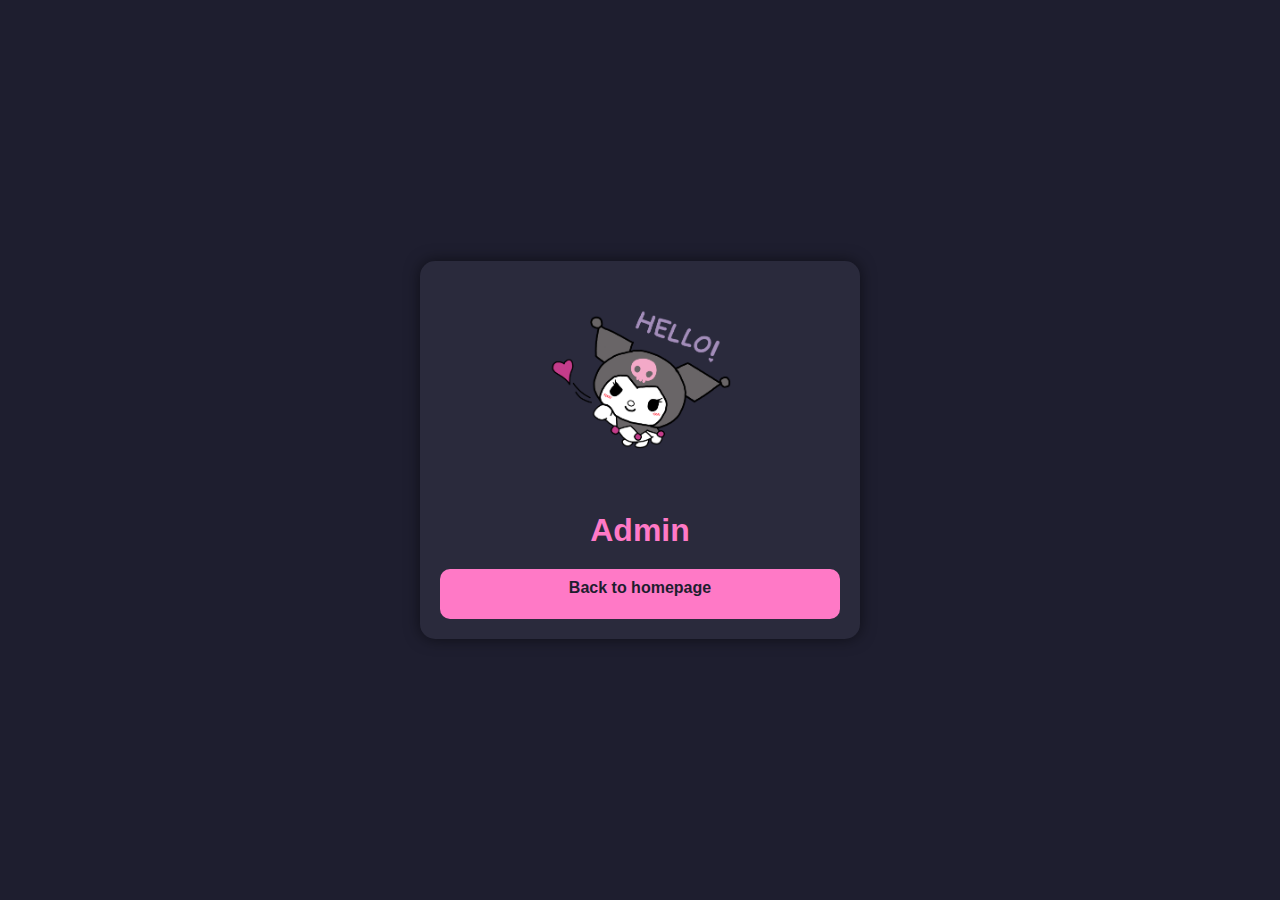
<file: admin.html>
<!DOCTYPE html>
<html lang="en">
<head>
    <meta charset="UTF-8">
    <meta name="viewport" content="width=device-width, initial-scale=1.0">
    <title>Apsay blog Login</title>
    <style>
        body {
            background-color: #1e1e2f;
            color: #e1e1e1;
            font-family: 'Comic Sans MS', cursive, sans-serif;
            display: flex;
            justify-content: center;
            align-items: center;
            height: 100vh;
            margin: 0;
        }

        .login-container {
            background-color: #2a2a3c;
            padding: 20px;
            border-radius: 15px;
            box-shadow: 0px 0px 15px #00000088;
            max-width: 400px;
            width: 100%;
            text-align: center;
        }

        .login-container h1 {
            color: #ff79c6;
            margin-bottom: 20px;
        }

        .login-container img {
            width: 200px;
            height: 200px;
            margin-bottom: 5px;
        }
        .login-container a {
            background-color: #ff79c6;
            padding: 10px;
            margin-top: 10px;
            border: none;
            border-radius: 10px;
            color: #1e1e2f;
            font-weight: bold;
            display: block;
            margin-top: 15px;
            height: 30px;
            width: 95%px;
            text-decoration: none;
            transition: color 0.3s ease;
        }
        

        .login-container a:hover {
            color: #d19fe8;
        }
    </style>
</head>
<body>
    <div class="login-container">
        <img src="kuromi-icon.png" alt="Kuromi Icon" class="Kuromi">
        <h1>Admin</h1>
        <a href="kuromi.html">Back to homepage</a>
    </div>
</body>
</html>
</file>
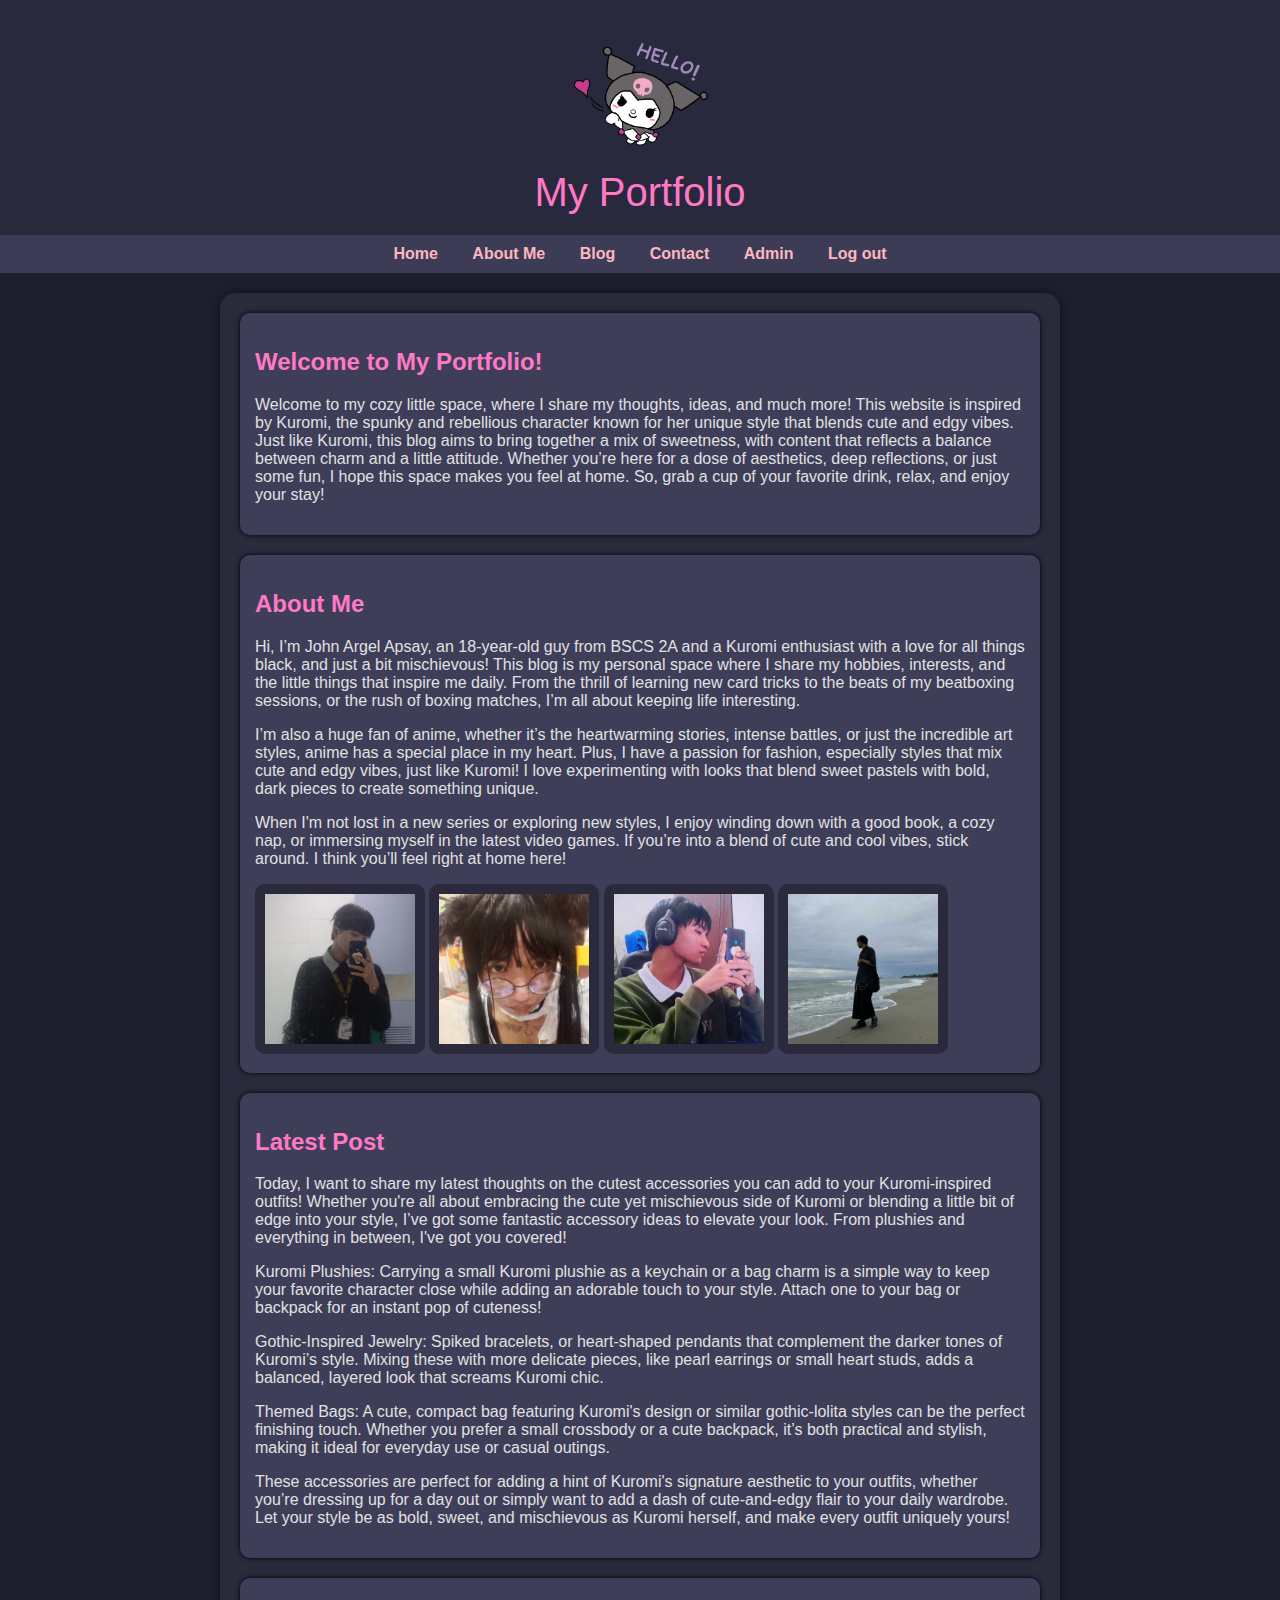
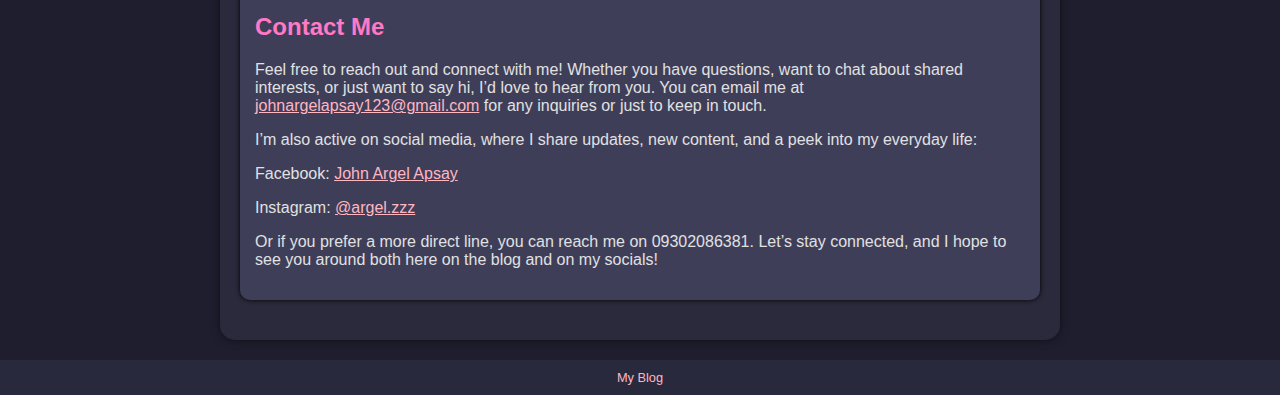
<file: kuromi.html>
<!DOCTYPE html>
<html lang="en">
<head>
    <meta charset="UTF-8">
    <meta name="viewport" content="width=device-width, initial-scale=1.0">
    <title>My Kuromi-Inspired Blog</title>
    <link rel="stylesheet" href="css/kuromi.css"
</head>
<body>
    <header>
        <img src="kuromi-icon.png" alt="Kuromi Icon" class="kuromi-icon">
        My Portfolio
    </header>

    <nav>
        <a href="#home">Home</a>
        <a href="#about">About Me</a>
        <a href="#blog">Blog</a>
        <a href="#contact">Contact</a>
        <a href="admin.html">Admin</a>
        <a href="index.html">Log out</a>
    </nav>

    <div class="content">
        <section id="home" class="post">
            <h2>Welcome to My Portfolio!</h2>
            <p>Welcome to my cozy little space, where I share my thoughts, ideas, and much more! This website is inspired by Kuromi, the spunky and rebellious character known for her unique style that blends cute and edgy vibes. Just like Kuromi, this blog aims to bring together a mix of sweetness, with content that reflects a balance between charm and a little attitude. Whether you’re here for a dose of aesthetics, deep reflections, or just some fun, I hope this space makes you feel at home. So, grab a cup of your favorite drink, relax, and enjoy your stay!</p>
        </section>

        <section id="about" class="post">
            <h2>About Me</h2>
            <p>Hi, I’m John Argel Apsay, an 18-year-old guy from BSCS 2A and a Kuromi enthusiast with a love for all things black, and just a bit mischievous! This blog is my personal space where I share my hobbies, interests, and the little things that inspire me daily. From the thrill of learning new card tricks to the beats of my beatboxing sessions, or the rush of boxing matches, I’m all about keeping life interesting.</p>

            <p>I’m also a huge fan of anime, whether it’s the heartwarming stories, intense battles, or just the incredible art styles, anime has a special place in my heart. Plus, I have a passion for fashion, especially styles that mix cute and edgy vibes, just like Kuromi! I love experimenting with looks that blend sweet pastels with bold, dark pieces to create something unique.</p>

            <p>When I'm not lost in a new series or exploring new styles, I enjoy winding down with a good book, a cozy nap, or immersing myself in the latest video games. If you’re into a blend of cute and cool vibes, stick around. I think you’ll feel right at home here!</p>
            <img src="pic.jpeg" class="me">
            <img src="maid.jpeg" class="me">
            <img src="pp.jpg" class="me">
            <img src="style.png" class="me">
        </section>

        <section id="blog" class="post">
            <h2>Latest Post</h2>
            <p>Today, I want to share my latest thoughts on the cutest accessories you can add to your Kuromi-inspired outfits! Whether you're all about embracing the cute yet mischievous side of Kuromi or blending a little bit of edge into your style, I’ve got some fantastic accessory ideas to elevate your look. From plushies and everything in between, I've got you covered!</p>

            <p>Kuromi Plushies: Carrying a small Kuromi plushie as a keychain or a bag charm is a simple way to keep your favorite character close while adding an adorable touch to your style. Attach one to your bag or backpack for an instant pop of cuteness!</p>

            <p>Gothic-Inspired Jewelry: Spiked bracelets, or heart-shaped pendants that complement the darker tones of Kuromi’s style. Mixing these with more delicate pieces, like pearl earrings or small heart studs, adds a balanced, layered look that screams Kuromi chic.</p>

            <p>Themed Bags: A cute, compact bag featuring Kuromi's design or similar gothic-lolita styles can be the perfect finishing touch. Whether you prefer a small crossbody or a cute backpack, it’s both practical and stylish, making it ideal for everyday use or casual outings.</p>
            
            <p>These accessories are perfect for adding a hint of Kuromi's signature aesthetic to your outfits, whether you’re dressing up for a day out or simply want to add a dash of cute-and-edgy flair to your daily wardrobe. Let your style be as bold, sweet, and mischievous as Kuromi herself, and make every outfit uniquely yours!</p>
        </section>

        <section id="contact" class="post">
            <h2>Contact Me</h2>
            <p>Feel free to reach out and connect with me! Whether you have questions, want to chat about shared interests, or just want to say hi, I’d love to hear from you. You can email me at <a href="mailto:johnargelapsay123@gmail.com" style="color: #ffb6c1;">johnargelapsay123@gmail.com</a> for any inquiries or just to keep in touch.</p>

            <p>I’m also active on social media, where I share updates, new content, and a peek into my everyday life:</p>

            <p>Facebook: <a href="https://www.facebook.com/JohnArgelApsay"style="color: #ffb6c1;">John Argel Apsay</a></p>
            <p>Instagram: <a href="https://www.instagram.com/argel.zzz/"style="color: #ffb6c1;">@argel.zzz</a></p>
            <p>Or if you prefer a more direct line, you can reach me on 09302086381. Let’s stay connected, and I hope to see you around both here on the blog and on my socials!</p>
        </section>
    </div>

    <footer>
        My Blog
    </footer>
</body>
</html>
</file>
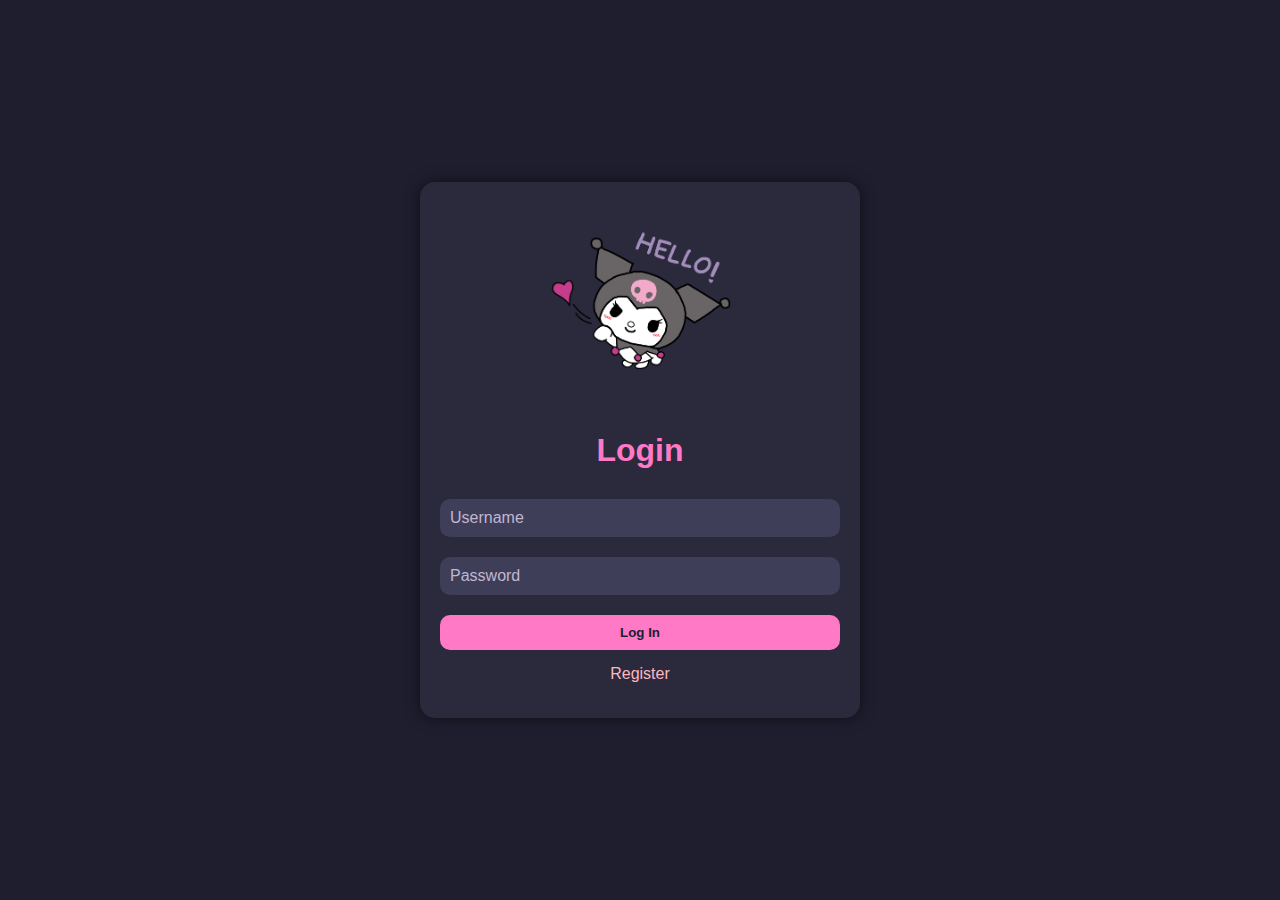
<file: logIn.html>
<!DOCTYPE html>
<html lang="en">
<head>
    <meta charset="UTF-8">
    <meta name="viewport" content="width=device-width, initial-scale=1.0">
    <title>Apsay blog Login</title>
    <style>
        body {
            background-color: #1e1e2f;
            color: #e1e1e1;
            font-family: 'Comic Sans MS', cursive, sans-serif;
            display: flex;
            justify-content: center;
            align-items: center;
            height: 100vh;
            margin: 0;
        }

        .login-container {
            background-color: #2a2a3c;
            padding: 20px;
            border-radius: 15px;
            box-shadow: 0px 0px 15px #00000088;
            max-width: 400px;
            width: 100%;
            text-align: center;
        }

        .login-container h1 {
            color: #ff79c6;
            margin-bottom: 20px;
        }

        .login-container img {
            width: 200px;
            height: 200px;
            margin-bottom: 5px;
        }

        .login-container input {
            background-color: #3e3e59;
            border: none;
            border-radius: 10px;
            padding: 10px;
            margin: 10px 0;
            width: 95%;
            color: #e1e1e1;
            font-size: 1em;
        }

        .login-container input::placeholder {
            color: #c2b6d1;
        }

        .login-container input:focus {
            outline: 2px solid #ff79c6;
        }

        .login-container button {
            background-color: #ff79c6;
            border: none;
            border-radius: 10px;
            padding: 10px;
            margin-top: 10px;
            width: 100%;
            color: #1e1e2f;
            font-weight: bold;
            cursor: pointer;
            transition: background-color 0.3s ease;
        }

        .login-container button:hover {
            background-color: #d19fe8;
        }

        .login-container a {
            color: #ffb6c1;
            display: block;
            margin-top: 15px;
            text-decoration: none;
            transition: color 0.3s ease;
        }

        .login-container a:hover {
            color: #d19fe8;
        }

        .message {
            margin-top: 15px;
            color: #ffb6c1;
        }
    </style>
</head>
<body>
    <div class="login-container">
        <img src="kuromi-icon.png" alt="Kuromi Icon" class="Kuromi">
        <h1>Login</h1>
        <form onsubmit="login(event)">
            <input type="text" id="username" placeholder="Username" required>
            <input type="password" id="password" placeholder="Password" required>
            <button type="submit">Log In</button>
            <a href="register.html">Register</a>
            <div id="message" class="message"></div>
        </form>
    </div>

    <script>
        function login(event) {
            event.preventDefault(); 

            // Get the input values
            const username = document.getElementById('username').value;
            const password = document.getElementById('password').value;

            const correctUsername = 'Admin';
            const correctPassword = '123';

            if (username === correctUsername && password === correctPassword) {
                document.getElementById('message').textContent = 'Login successful! Welcome, ' + username + '!';
                document.getElementById('message').style.color = '#d19fe8';
                window.location.replace("kuromi.html");
            } else {
                document.getElementById('message').textContent = 'Incorrect username or password. Please try again!';
                document.getElementById('message').style.color = '#ff6b6b';
            }
        }
    </script>
</body>
</html>
</file>
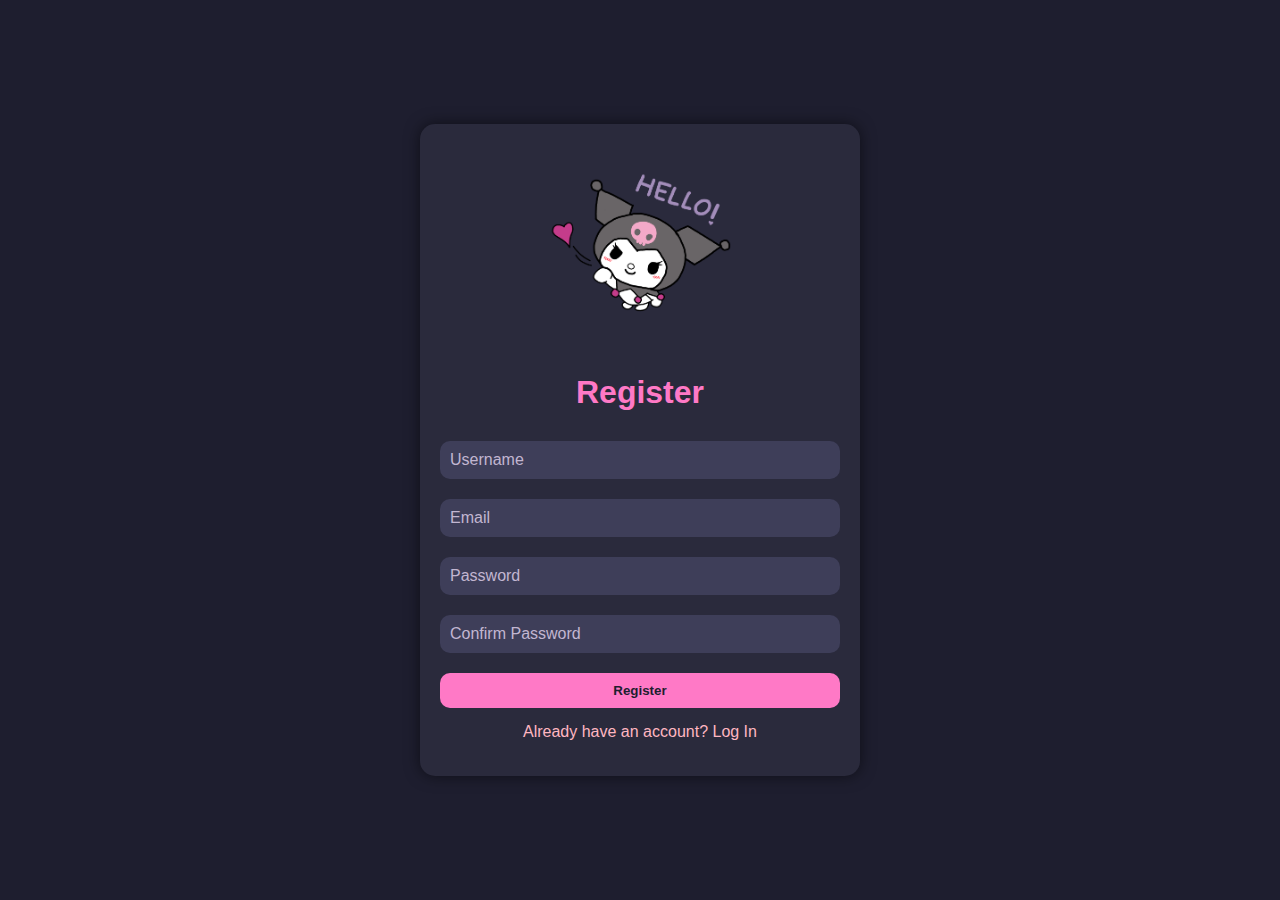
<file: register.html>
<!DOCTYPE html>
<html lang="en">
<head>
    <meta charset="UTF-8">
    <meta name="viewport" content="width=device-width, initial-scale=1.0">
    <title>Apsay blog Registration</title>
    <style>
        body {
            background-color: #1e1e2f;
            color: #e1e1e1;
            font-family: 'Comic Sans MS', cursive, sans-serif;
            display: flex;
            justify-content: center;
            align-items: center;
            height: 100vh;
            margin: 0;
        }

        .register-container {
            background-color: #2a2a3c;
            padding: 20px;
            border-radius: 15px;
            box-shadow: 0px 0px 15px #00000088;
            max-width: 400px;
            width: 100%;
            text-align: center;
        }

        .register-container h1 {
            color: #ff79c6;
            margin-bottom: 20px;
        }

        .register-container img {
            width: 200px;
            height: 200px;
            margin-bottom: 5px;
        }

        .register-container input {
            background-color: #3e3e59;
            border: none;
            border-radius: 10px;
            padding: 10px;
            margin: 10px 0;
            width: 95%;
            color: #e1e1e1;
            font-size: 1em;
        }

        .register-container input::placeholder {
            color: #c2b6d1;
        }

        .register-container input:focus {
            outline: 2px solid #ff79c6;
        }

        .register-container button {
            background-color: #ff79c6;
            border: none;
            border-radius: 10px;
            padding: 10px;
            margin-top: 10px;
            width: 100%;
            color: #1e1e2f;
            font-weight: bold;
            cursor: pointer;
            transition: background-color 0.3s ease;
        }

        .register-container button:hover {
            background-color: #d19fe8;
        }

        .register-container a {
            color: #ffb6c1;
            display: block;
            margin-top: 15px;
            text-decoration: none;
            transition: color 0.3s ease;
        }

        .register-container a:hover {
            color: #d19fe8;
        }

        .message {
            margin-top: 15px;
            color: #ffb6c1;
        }
    </style>
</head>
<body>
    <div class="register-container">
        <img src="kuromi-icon.png" alt="Kuromi Icon">
        <h1>Register</h1>
        <form onsubmit="register(event)">
            <input type="text" id="username" placeholder="Username" required>
            <input type="email" id="email" placeholder="Email" required>
            <input type="password" id="password" placeholder="Password" required>
            <input type="password" id="confirm-password" placeholder="Confirm Password" required>
            <button type="submit">Register</button>
            <a href="index.html">Already have an account? Log In</a>
            <div id="message" class="message"></div>
        </form>
    </div>

    <script>
        function register(event) {
            event.preventDefault();

            const username = document.getElementById('username').value;
            const email = document.getElementById('email').value;
            const password = document.getElementById('password').value;
            const confirmPassword = document.getElementById('confirm-password').value;

            if (password !== confirmPassword) {
                document.getElementById('message').textContent = 'Passwords do not match!';
                document.getElementById('message').style.color = '#ff6b6b';
            } else if (password.length < 6) {
                document.getElementById('message').textContent = 'Password must be at least 6 characters long!';
                document.getElementById('message').style.color = '#ff6b6b';
            } else {
                document.getElementById('message').textContent = `Registration successful! Welcome, ${username}!`;
                document.getElementById('message').style.color = '#d19fe8';

                document.getElementById('username').value = '';
                document.getElementById('email').value = '';
                document.getElementById('password').value = '';
                document.getElementById('confirm-password').value = '';
            }
        }
    </script>
</body>
</html>
</file>
<file: css/kuromi.css>
body {
    background-color: #1e1e2f;
    color: #e1e1e1;
    font-family: 'Comic Sans MS', cursive, sans-serif;
    margin: 0;
    padding: 0;
}

header {
    background-color: #29293d;
    padding: 20px;
    text-align: center;
    color: #ff79c6;
    font-size: 2.5em;
}

nav {
    background-color: #3c3c56;
    padding: 10px;
    text-align: center;
}

nav a {
    margin: 0 15px;
    text-decoration: none;
    color: #ffb6c1;
    font-weight: bold;
    transition: color 0.3s ease;
}

nav a:hover {
    color: #d19fe8;
}

.content {
    max-width: 800px;
    margin: 20px auto;
    background: #2a2a3c;
    border-radius: 15px;
    padding: 20px;
    box-shadow: 0px 0px 10px #00000088;
}

.post {
    background: #3e3e59;
    margin-bottom: 20px;
    padding: 15px;
    border-radius: 10px;
    box-shadow: 0 0 5px #000;
}

.post h2 {
    color: #ff79c6;
}

.post p {
    color: #e1e1e1;
}

footer {
    background-color: #29293d;
    text-align: center;
    padding: 10px;
    font-size: 0.8em;
    color: #ffb6c1;
}

.kuromi-icon {
    display: block;
    margin: 0 auto;
    width: 150px;
    height: 150px;
}
.me{
    border-style: solid;
    border-width: 10px;
    border-color: #2a2a3c;
    width: 150px;
    height: 150px;
    border-radius: 10px;
}
</file>
